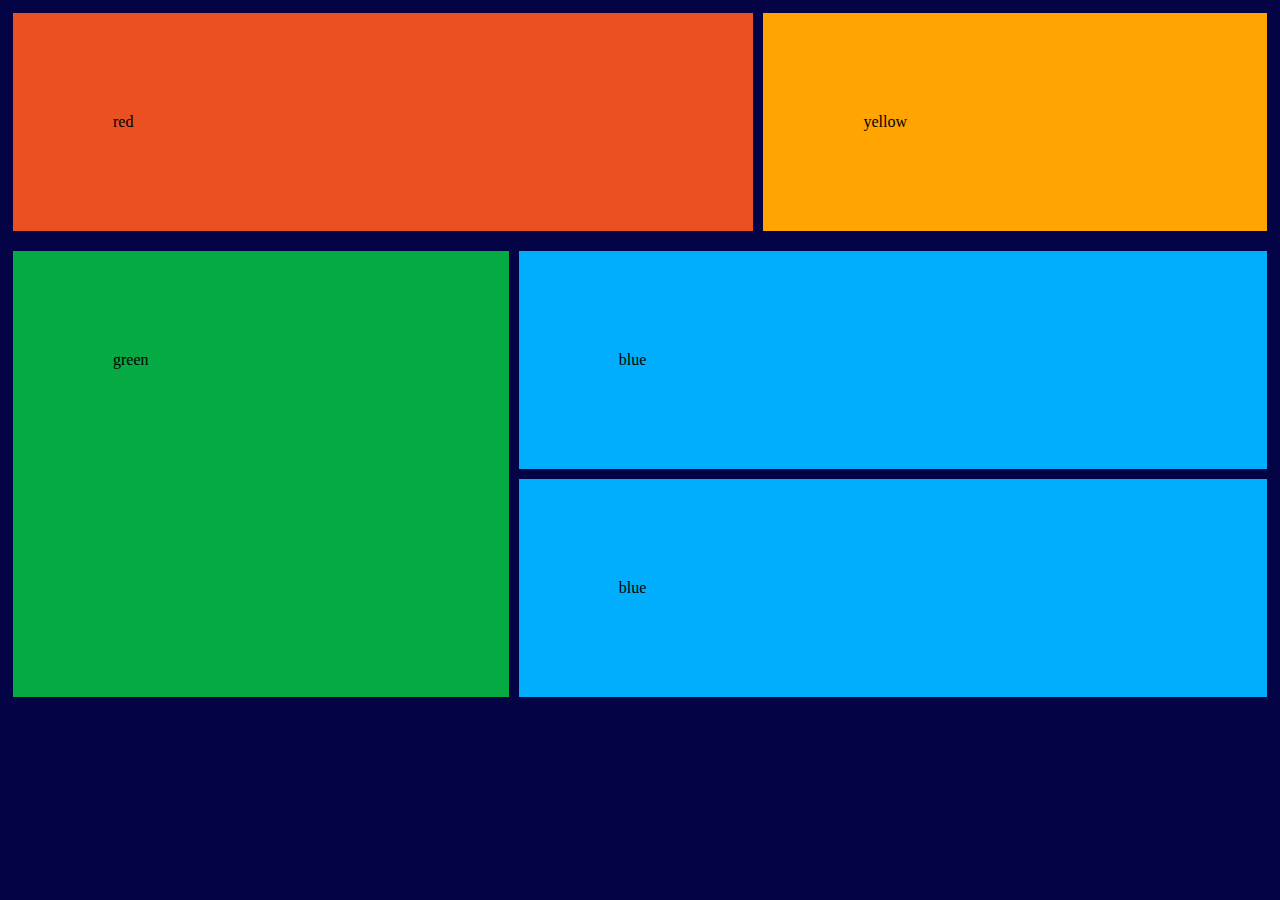
<file: grid.html/index.html>
<!DOCTYPE html>
<html lang="en">
	<head>
		<meta charset="UTF-8" />
		<meta http-equiv="X-UA-Compatible" content="IE=edge" />
		<meta name="viewport" content="width=device-width, initial-scale=1.0" />
		<title>grid by vickode_X</title>
    <link rel="stylesheet" href="style.css">
	</head>
	<body>
    <div class="row">
      <div class="grid4" style="background-color: #eb5020;">red</div>
      <div class="grid5" style="background-color: #ffa401;">yellow</div>
    </div>
    <div class="row1">
      <div class="grid1" style="background-color: #05aa42;">green</div>
      <div class="grid2" style="background-color: #01aefd;">blue</div>
      <div class="grid3" style="background-color: #01aefd;">blue</div>
    </div>
  </body>
</html>
</file>
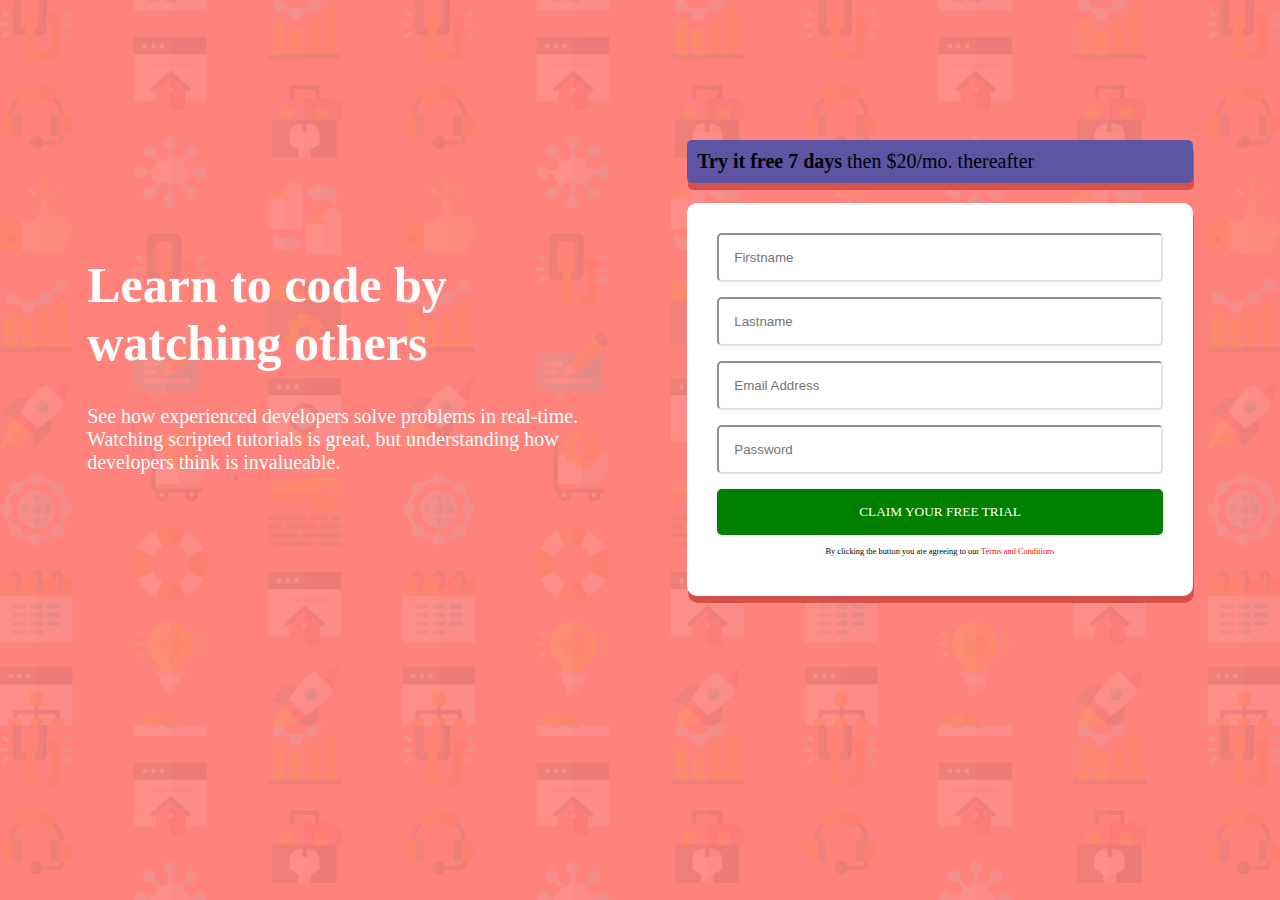
<file: responsiveness and media queries/index.html>
<!DOCTYPE html>
<html lang="en">
	<head>
		<meta charset="UTF-8" />
		<meta http-equiv="X-UA-Compatible" content="IE=edge" />
		<meta name="viewport" content="width=device-width, initial-scale=1.0" />
		<title>responsiveness</title>
		<link rel="stylesheet" href="style.css" />
	</head>
	<body>
		<div class="row">
			<div class="column1" id="me-2">
				<h1>
					Learn to code by<br />
					watching others
				</h1>
				<p>
					See how experienced developers solve problems in real-time.<br />
					Watching scripted tutorials is great, but understanding how<br />
					developers think is invalueable.
				</p>
			</div>
			<div class="column2" id="me-1">
				<p class="a1"><b>Try it free 7 days</b> then $20/mo. thereafter</p>
				<form action="#" method="post" id="myForm">
					<legend>
						<input
							type="text"
							name="firstname"
							id="fn"
							placeholder="Firstname"
							required
						/>
						<input
							type="text"
							name="lastname"
							id="ln"
							placeholder="Lastname"
							required
						/>
						<input
							type="email"
							name="email"
							id="email"
							placeholder="Email Address"
							required
						/>
						<input
							type="password"
							name="password"
							id="pass"
							placeholder="Password"
							required
						/>
						<button type="submit" id="check">CLAIM YOUR FREE TRIAL</button>
						<p class="small">
							<small
								>By clicking the button you are agreeing to our
								<span style="color: red">Terms and Conditions</span></small
							>
						</p>
					</legend>
				</form>
			</div>
		</div>
		<script>
			document.getElementById("check").onclick = function () {
				let allAreFilled = true;
				document
					.getElementById("myForm")
					.querySelectorAll("[required]")
					.forEach(function (i) {
						if (!allAreFilled) return;
						if (!i.value) allAreFilled = false;
						if (i.type === "radio") {
							let radioValueCheck = false;
							document
								.getElementById("myForm")
								.querySelectorAll(`[name=${i.name}]`)
								.forEach(function (r) {
									if (r.checked) radioValueCheck = true;
								});
							allAreFilled = radioValueCheck;
						}
					});
				if (!allAreFilled) {
					alert("Fill all the fields");
				}
			};
		</script>
	</body>
</html>
</file>
<file: grid.html/style.css>
* {
	box-sizing: border-box;
	background-color: rgb(3, 3, 69);
}
.row,
.row1 {
	display: grid;
	column-gap: 10px;
	padding: 5px;
	row-gap: 10px;
}
.grid4 {
	padding: 100px;
	grid-row: 1;
	grid-column: 1 / span 2;
}
.grid5 {
	padding: 100px;
	grid-row: 1;
	grid-column: 3 / span 1;
}
.grid1 {
	padding: 100px;
	grid-row: 2 / span 2;
	grid-column: 1;
}
.grid2 {
	padding: 100px;
	grid-column: 2 / span 2;
	grid-row: 2;
}
.grid3 {
	padding: 100px;
	grid-column: 2 / span 2;
	grid-row: 3;
}
</file>
<file: responsiveness and media queries/style.css>
@import url("https://fonts.google.com/specimen/Poppins");

html {
	font-family: "poppins" sans-serif;
}

* {
	box-sizing: border-box;
}
h1 {
	font-size: 50px;
	font-weight: bolder;
	font-family: "poppins";
}
p {
	font-size: 20px;
	font-family: "poppins";
}
body {
	background-image: url("img/bg-intro-desktop.png");
	background-size: cover;
	background-position: top center;
	font-family: "poppins";
	background-color: #ff827c;
}
.a1 {
	padding: 10px;
	background-color: #5d54a3;
	border-radius: 5px;
	box-shadow: 1px 7px #d4524b;
}
.row {
	content: "";
	display: flex;
	justify-content: space-evenly;
	align-items: center;
	margin-top: 120px;
	z-index: 2;
}
.column1 {
	margin-right: 30px;
	color: white;

}
.column2 {
	width: 40%;
}
input {
	display: block;
	width: 100%;
	padding: 15px;
	margin-bottom: 15px;
	border-radius: 5px;
	border-color: rgb(228, 224, 224);
}
legend {
	background-color: white;
	padding: 30px;
	border-radius: 10px;
	box-shadow: 1px 7px #d4524b;
}
button {
	width: 100%;
	padding: 15px;
	border-radius: 5px;
	font-family: "poppins";
	background-color: green;
	color: white;
	border-style: none;
}
.small {
	font-size: 10px;
	text-align: center;
}
@media screen and (max-width: 480px) {
  body {
      width: 100px;
  }
}
</file>
